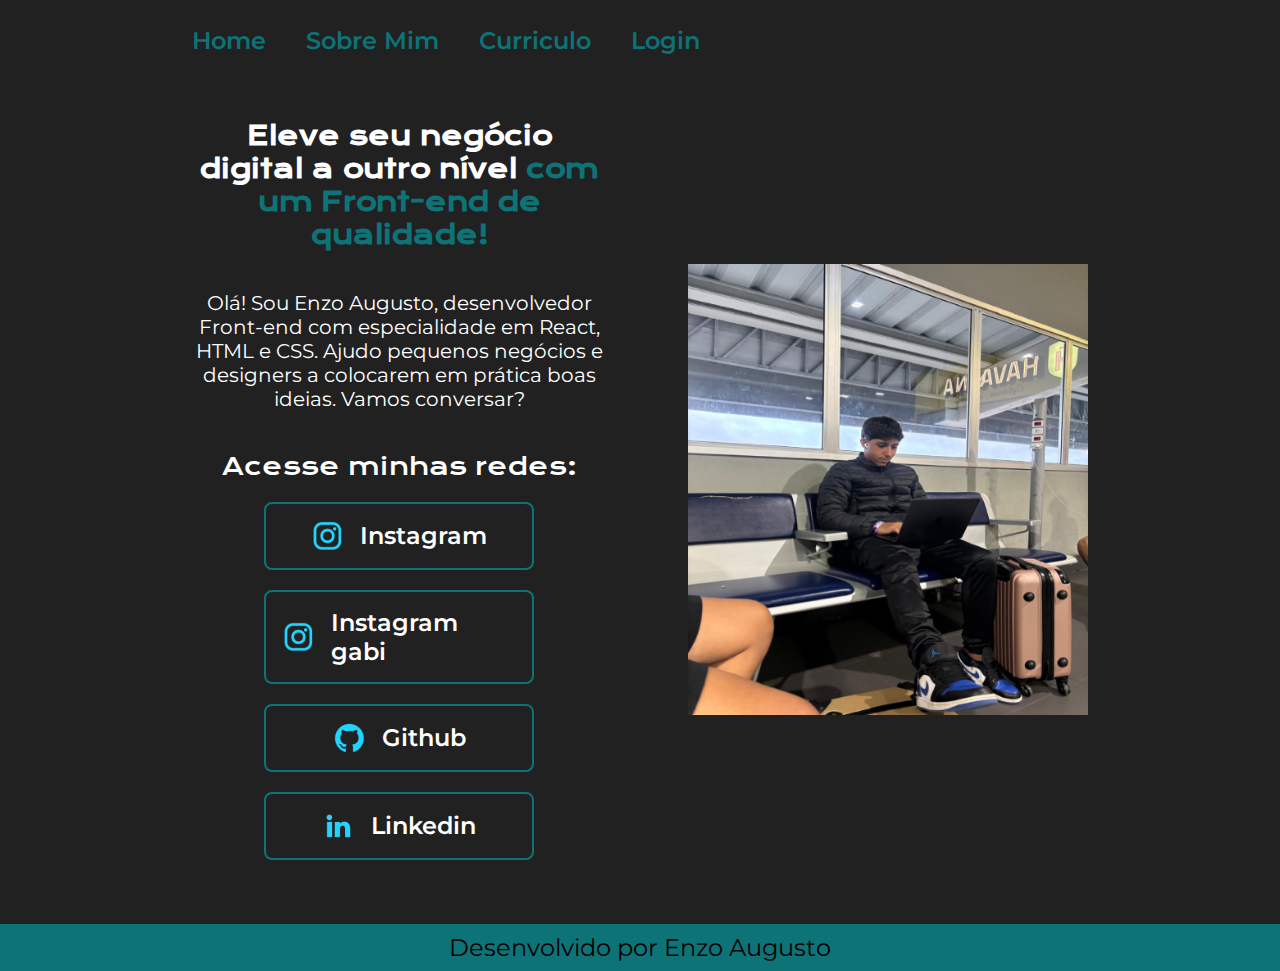
<file: index.html>
<!DOCTYPE html>
<html lang="pt-br">
<head>
    <meta charset="UTF-8">
    <meta name="viewport" content="width=device-width, initial-scale=1.0">
    <title>Portfolio</title>
    <link rel="stylesheet" href="styles/style.css">
    <link rel="shortcut icon" href="assets/favicon.ico" type="image/x-icon">
</head>
<body>
    <header class="cabecalho">
        <nav class="cabecalho__menu"> 
            <a class="cabecalho__menu_home" href="index.html">Home</a>
            <a class="cabecalho__menu_sobremim" href="about.html">Sobre Mim</a>
            <a class="cabecalho__menu_curriculo" href="curriculo.html">Curriculo</a>
            <a class="cabecalho__menu_login" href="login.html">Login</a>
            
        </nav>
    </header>
    <main class="apresentaçao">
        <section class="apresentaçao__conteudo">
            <h1 class="apresentaçao__conteudo__titulo">Eleve seu negócio digital a outro nível <strong class="titulo-destaque">com um Front-end de qualidade!</strong></h1>
            <p class="apresentaçao__conteudo__paragrafo">Olá! Sou <span class="nome_enzo">Enzo Augusto</span>, desenvolvedor Front-end com especialidade em React, HTML e CSS. Ajudo pequenos negócios e designers a colocarem em prática boas ideias. Vamos conversar?</p>
            <div class="apresentaçao__link">
                <h2 class="apresentaçao__link_subtituloh2">Acesse minhas redes:</h2>
                <a class="apresentaçao__links__link01" href="https://www.instagram.com/enzoo.august/">

                    <img src="assets/instagram logo.png" alt="logo instagram">Instagram</a>
                    <a class="apresentaçao__links__link02" href="https://www.instagram.com/gabisandre_/">

                        <img src="assets/instagram logo.png" alt="insta">Instagram gabi</a>
                <a class="apresentaçao__links__link03" href="https://github.com/Enzoo-august">
                    <img src="assets/github logo.png" alt="github">Github</a>

                    <a class="apresentaçao__links__link04" href="https://www.linkedin.com/in/enzoo-august/"> 
                        <img src="assets/linkedin logo.png" alt="Linkedin">Linkedin </a>
                
            </div> 
            
         
     </section> <img src="assets/enzo aeroporto01.png" alt="Foto do Enzo" class="minha_imagem">
    </main>
    <footer class="roda_pe"><p>Desenvolvido por Enzo Augusto</p></footer>
</body>
</html>
</file>
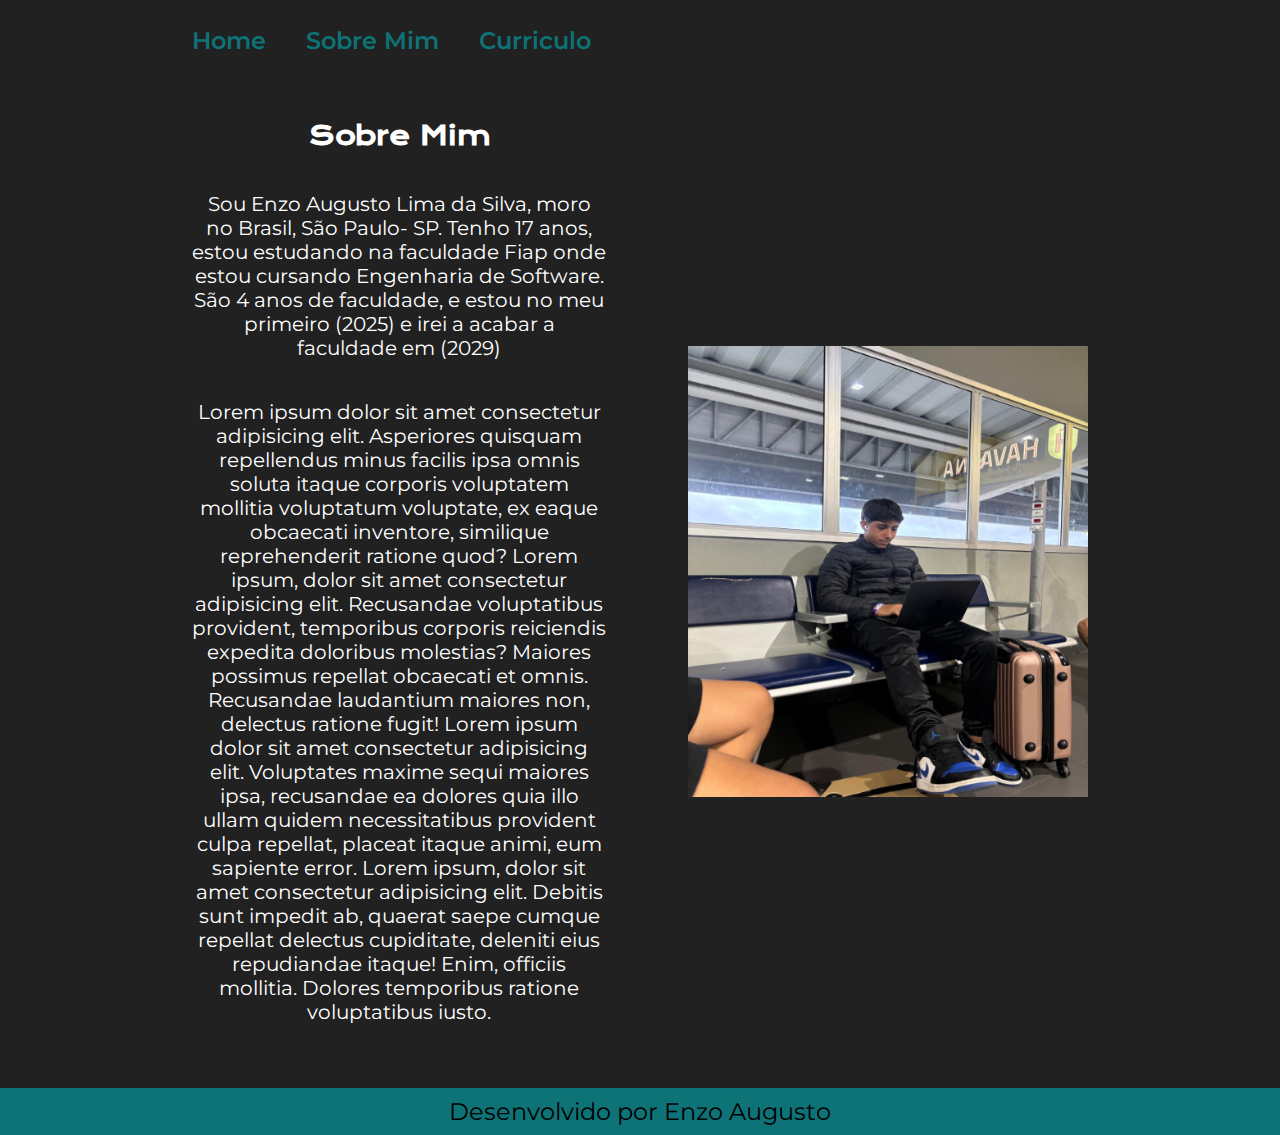
<file: about.html>
<!DOCTYPE html>
<html lang="pt-br">
<head>
    <meta charset="UTF-8">
    <meta name="viewport" content="width=device-width, initial-scale=1.0">
    <title>Sobre Mim</title>
    <link rel="stylesheet" href="styles/style.css">
    <link rel="shortcut icon" href="assets/favicon.ico" type="image/x-icon">

</head>
<body>
    <header class="cabecalho">
        <nave class="cabecalho__menu"> 
            <a class="cabecalho__menu_home" href="index.html">Home</a>
            <a class="cabecalho__menu_sobremim" href="about.html">Sobre Mim</a>
            <a class="cabecalho__menu_curriculo" href="curriculo.html">Curriculo</a>
        
        </nave>
    </header>
    <main class="apresentaçao">
        <section class="apresentaçao__conteudo">
            <h1 class="apresentaçao__conteudo__titulo">Sobre Mim</h1>
            <p class="apresentaçao__conteudo__paragrafo">Sou Enzo Augusto Lima da Silva, moro no Brasil, São Paulo- SP. Tenho 17 anos, estou estudando na faculdade Fiap onde estou cursando Engenharia de Software. São 4 anos de faculdade, e estou no meu primeiro (2025) e irei a acabar a faculdade em (2029)</p>
            
            <p class="apresentaçao__conteudo__paragrafo"> Lorem ipsum dolor sit amet consectetur adipisicing elit. Asperiores quisquam repellendus minus facilis ipsa omnis soluta itaque corporis voluptatem mollitia voluptatum voluptate, ex eaque obcaecati inventore, similique reprehenderit ratione quod? Lorem ipsum, dolor sit amet consectetur adipisicing elit. Recusandae voluptatibus provident, temporibus corporis reiciendis expedita doloribus molestias? Maiores possimus repellat obcaecati et omnis. Recusandae laudantium maiores non, delectus ratione fugit! Lorem ipsum dolor sit amet consectetur adipisicing elit. Voluptates maxime sequi maiores ipsa, recusandae ea dolores quia illo ullam quidem necessitatibus provident culpa repellat, placeat itaque animi, eum sapiente error. Lorem ipsum, dolor sit amet consectetur adipisicing elit. Debitis sunt impedit ab, quaerat saepe cumque repellat delectus cupiditate, deleniti eius repudiandae itaque! Enim, officiis mollitia. Dolores temporibus ratione voluptatibus iusto.</p>
        </section> <img class="minha_imagem" src="assets/enzo aeroporto01.png" alt="Foto enzo">
    </main>
    <footer class="roda_pe"><p>Desenvolvido por Enzo Augusto</p></footer>
</body>
</html>
</file>
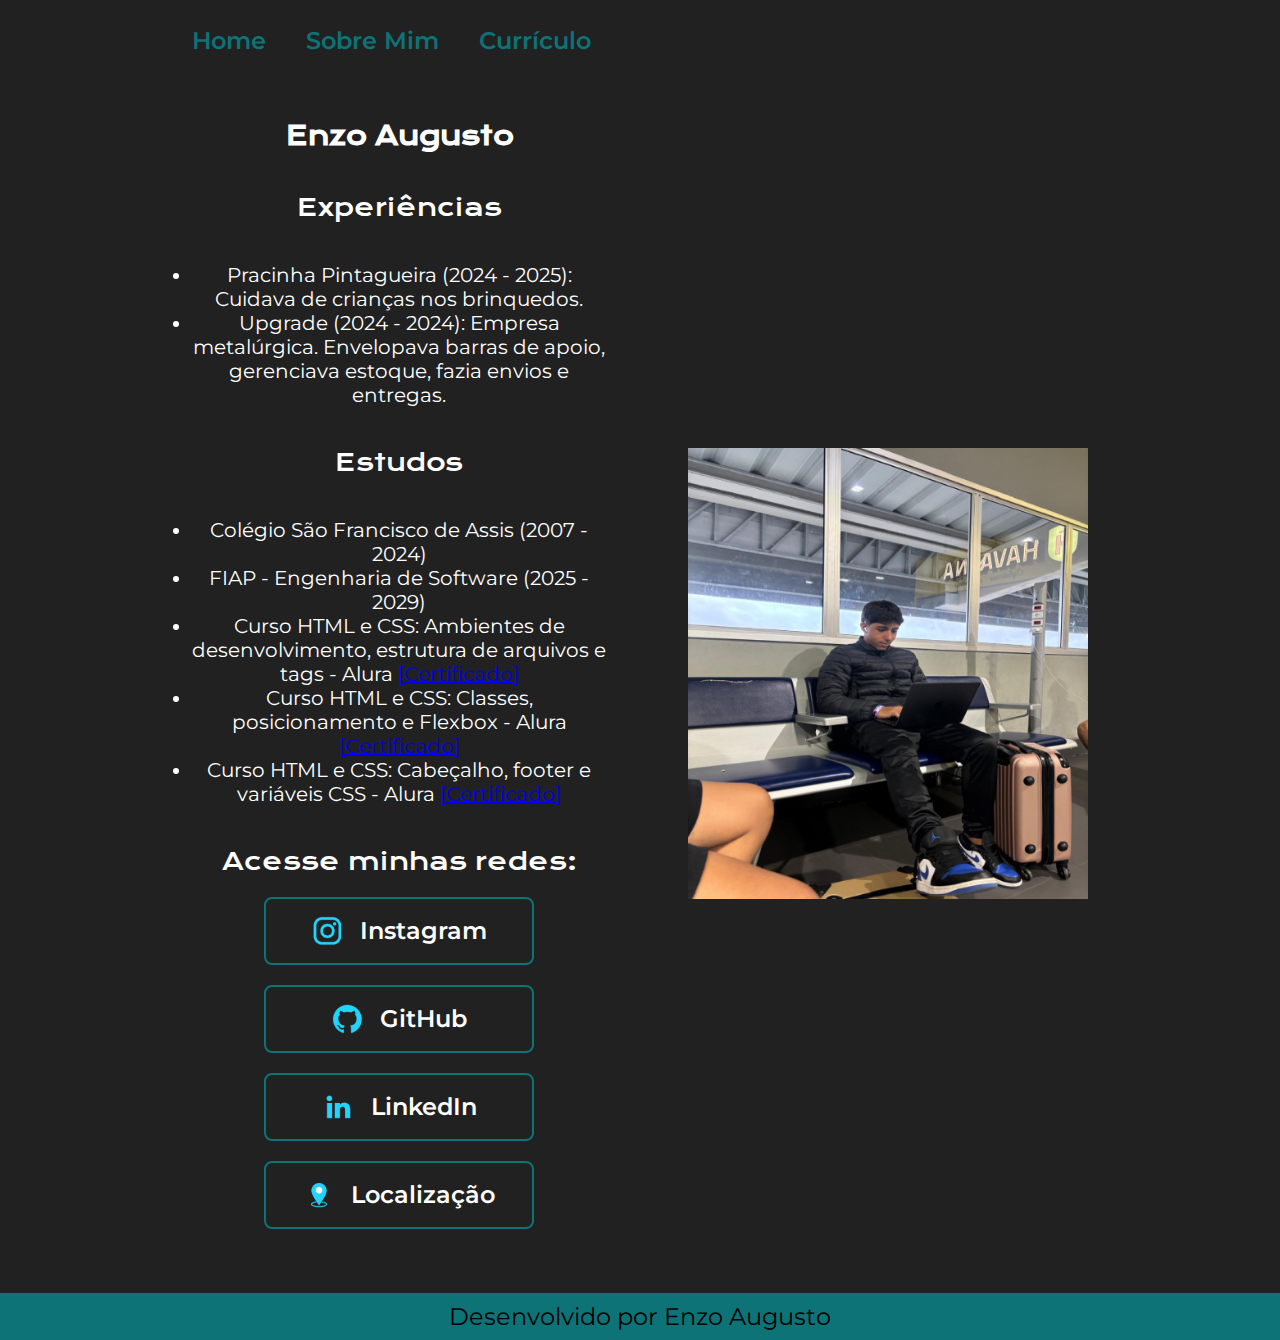
<file: curriculo.html>
<!DOCTYPE html>
<html lang="pt-br">
<head>
    <meta charset="UTF-8">
    <meta name="viewport" content="width=device-width, initial-scale=1.0">
    <title>Currículo</title>
    <link rel="stylesheet" href="styles/style.css">
    <link rel="shortcut icon" href="assets/favicon.ico" type="image/x-icon">
</head>
<body>
    <header class="cabecalho">
        <nav class="cabecalho__menu"> 
            <a class="cabecalho__menu_home" href="index.html">Home</a>
            <a class="cabecalho__menu_sobremim" href="about.html">Sobre Mim</a>
            <a class="cabecalho__menu_curriculo" href="curriculo.html">Currículo</a>
        </nav>
    </header>
    
    <main class="apresentaçao">
        <section class="apresentaçao__conteudo">
            <h1 class="apresentaçao__conteudo__titulo">Enzo Augusto</h1>

            <h2 class="apresentaçao__link_subtituloh2">Experiências</h2>
            <ul class="apresentaçao__conteudo__paragrafo">
                <li>Pracinha Pintagueira (2024 - 2025): Cuidava de crianças nos brinquedos.</li>
                <li>Upgrade (2024 - 2024): Empresa metalúrgica. Envelopava barras de apoio, gerenciava estoque, fazia envios e entregas.</li>
            </ul>

            <h2 class="apresentaçao__link_subtituloh2">Estudos</h2>
            <ul class="apresentaçao__conteudo__paragrafo">
                <li>Colégio São Francisco de Assis (2007 - 2024)</li>
                <li>FIAP - Engenharia de Software (2025 - 2029)</li>
                <li>Curso HTML e CSS: Ambientes de desenvolvimento, estrutura de arquivos e tags - Alura 
                    <a href="assets/Enzoaugustto - Curso HTML e CSS_ ambientes de desenvolvimento, estrutura de arquivos e tags - Alura.pdf">[Certificado]</a>
                </li>
                <li>Curso HTML e CSS: Classes, posicionamento e Flexbox - Alura 
                    <a href="assets/Enzoaugustto - Curso HTML e CSS_ Classes, posicionamento e Flexbox - Alura.pdf">[Certificado]</a>
                </li>
                <li>Curso HTML e CSS: Cabeçalho, footer e variáveis CSS - Alura 
                    <a href="file:///C:/Users/LENOVO%20EXPERT/Downloads/Enzoaugustto%20-%20Curso%20HTML%20e%20CSS_%20cabe%C3%A7alho,%20footer%20e%20vari%C3%A1veis%20CSS%20-%20Alura.pdf">[Certificado]</a>
                </li>
            </ul>

            <div class="apresentaçao__link">
                <h2 class="apresentaçao__link_subtituloh2">Acesse minhas redes:</h2>
                <a class="apresentaçao__links__link01" href="https://www.instagram.com/enzoo.august/">
                    <img src="assets/instagram logo.png" alt="Instagram">Instagram</a>
                <a class="apresentaçao__links__link02" href="https://github.com/Enzoo-august">
                    <img src="assets/github logo.png" alt="GitHub">GitHub</a>
                <a class="apresentaçao__links__link03" href="https://www.linkedin.com/in/enzoo-august/">
                    <img src="assets/linkedin logo.png" alt="LinkedIn">LinkedIn</a>
                <a class="apresentaçao__links__link04" href="https://www.google.com/search?q=rua+amalia+cerelo+godespoti+30">
                    <img src="assets/logo certo localizaocao.png" alt="Localização">Localização</a>
            </div>
        </section>

        <img src="assets/enzo aeroporto01.png" alt="Foto do Enzo" class="minha_imagem">
    </main>

    <footer class="roda_pe"><p>Desenvolvido por Enzo Augusto</p></footer>
</body>
</html>
</file>
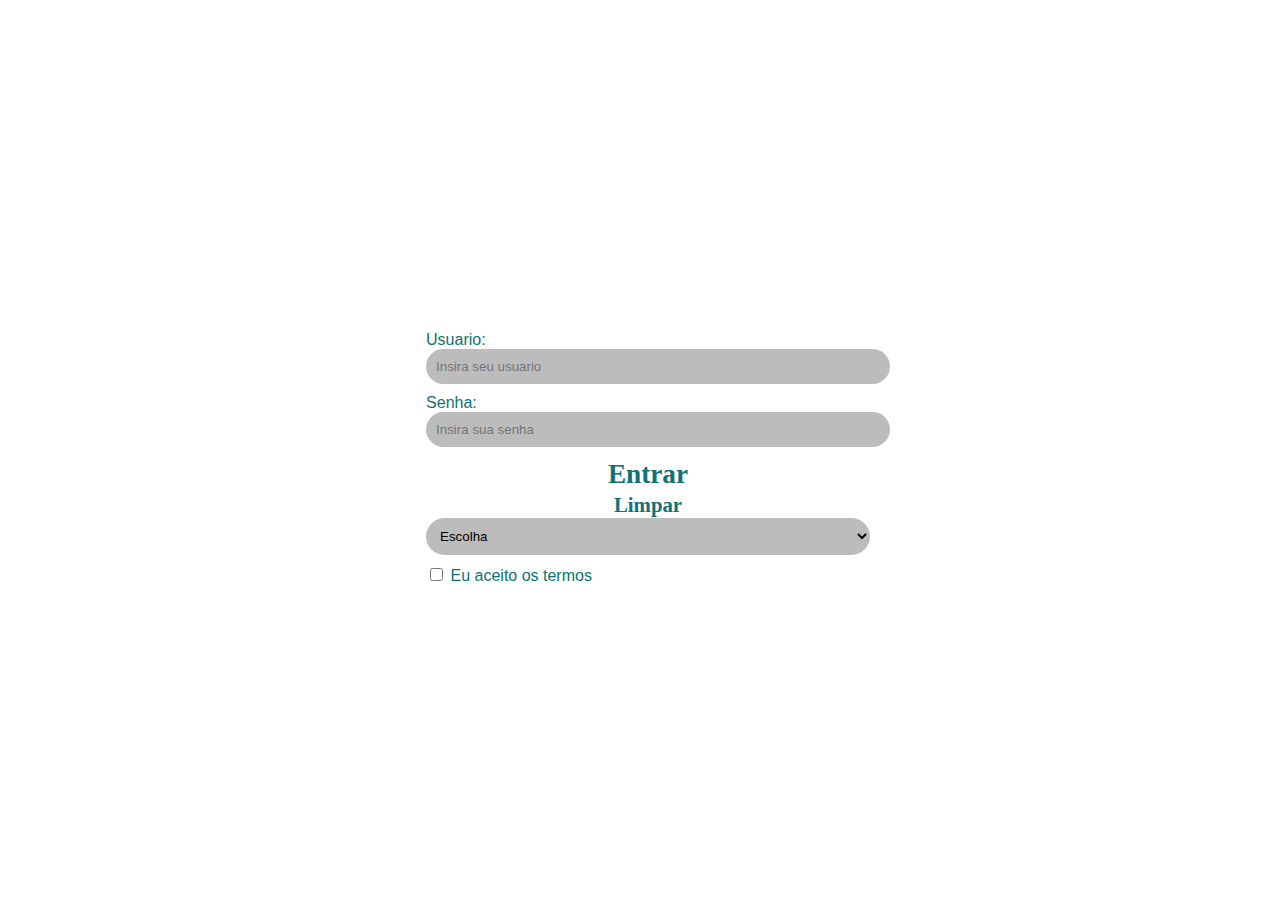
<file: login.html>
<!DOCTYPE html>
<html lang="pt-br">
<head>
    <meta charset="UTF-8">
    <meta name="viewport" content="width=device-width, initial-scale=1.0">
    <title>Document</title>
    <link rel="stylesheet" href="styles/paginalogin.css">
</head>
<body>
    <form action="">
        <label for="txtUsuario">Usuario: </label>
        <input type="txt" 
        name="txtUsuario" 
        id="txtUsuario"
        placeholder="Insira seu usuario"
        required
        minlength="1"
        class="txtUsuario">
        <br>
        <label for="txtSenha">Senha: </label>
        <input type="password"
         name="txtSenha"
          id="txtSenha"
          placeholder="Insira sua senha"
          required
          minlength="1"
          class="txtSenha">
          <br>

        <button type="submit" class="botao_entrar"> <a href="index.html" class="botao_entrar">Entrar</a></button>
        <button type="reset" class="botao_limpar">Limpar</button>
        
        <select name="" id="" class="select_genero">
            <option value="">Escolha</option>
            <option value="">Homem</option>
            <option value="">Mulher</option>
            <option value="">Não me indentifico com nenhum desses</option>

            <input type="checkbox">
            <label for="">Eu aceito os termos </label>

        </select>


    </form>
</body>
</html>
</file>
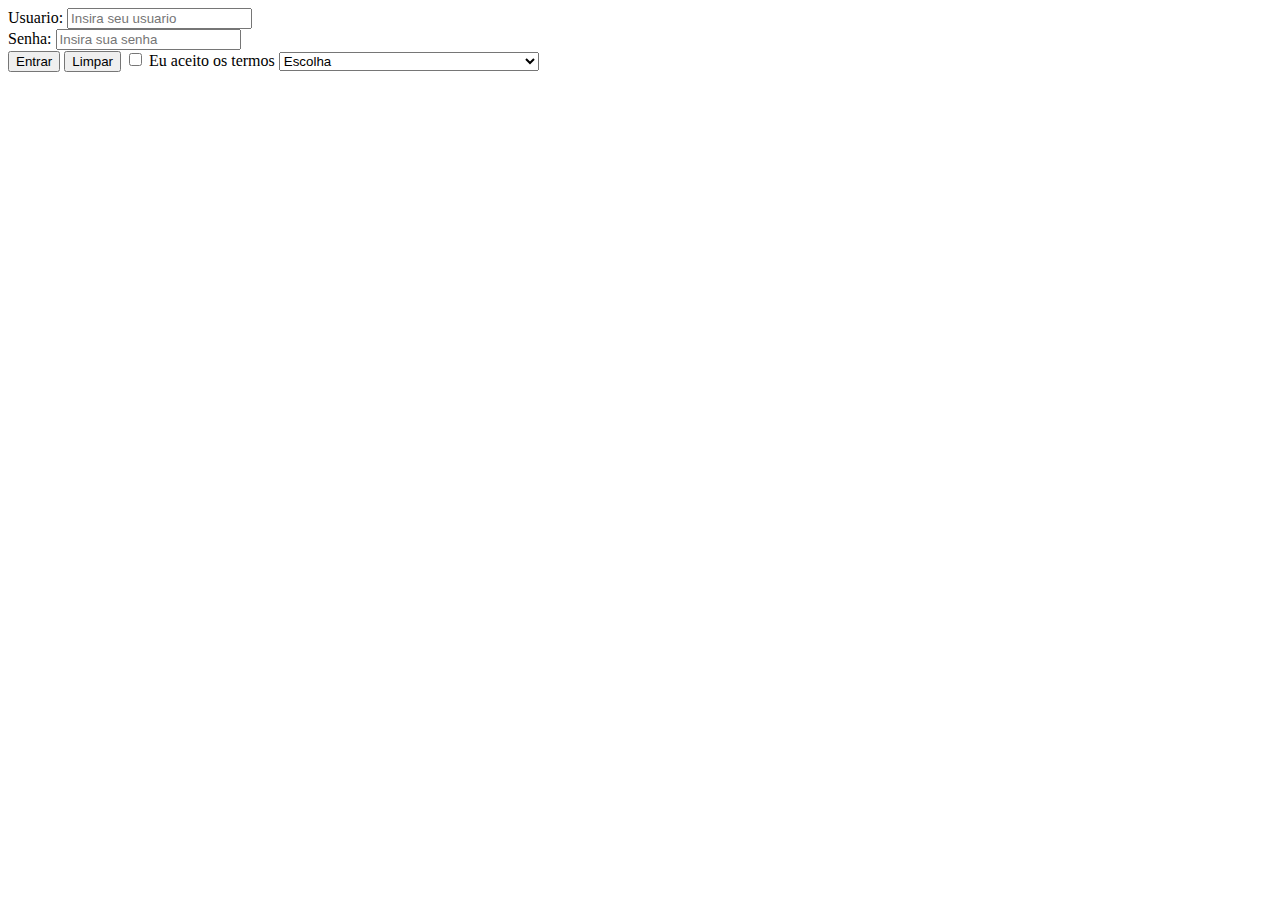
<file: teste.html>
<!DOCTYPE html>
<html lang="pt-br">
<head>
    <meta charset="UTF-8">
    <meta name="viewport" content="width=device-width, initial-scale=1.0">
    <title>Document</title>
</head>
<body>
    <form action="">
        <label for="txtUsuario">Usuario: </label>
        <input type="txt" 
        name="txtUsuario" 
        id="txtUsuario"
        placeholder="Insira seu usuario"
        required
        minlength="1">
        <br>
        <label for="txtSenha">Senha: </label>
        <input type="password"
         name="txtSenha"
          id="txtSenha"
          placeholder="Insira sua senha"
          required
          minlength="1"
          >
          <br>

        <button type="submit">Entrar</button>
        <button type="reset">Limpar</button>

        <input type="checkbox">
        <label for="">Eu aceito os termos </label>
        <select name="" id="">
            <option value="">Escolha</option>
            <option value="">Homem</option>
            <option value="">Mulher</option>
            <option value="">Não me indentifico com nenhum desses</option>

        </select>


    </form>
</body>
</html>
</file>
<file: styles/style.css>
@import url('https://fonts.googleapis.com/css2?family=Krona+One&family=Montserrat:ital,wght@0,100..900;1,100..900&display=swap');

* {
  margin: 0;
  padding: 0;
  box-sizing: border-box;
}

:root {
  --cor-primaria: #212121;
  --cor-secundaria: #ffffff;
  --cor-terciaria: #0D7377;
  --cor-hover: #5a5a5a;

  --fonte-primaria: "Krona One", sans-serif;
  --fonte-secundaria: "Montserrat", sans-serif;
}

body {
  background-color: var(--cor-primaria);
  color: var(--cor-secundaria);
  font-family: var(--fonte-secundaria);
}

.titulo-destaque {
  color: var(--cor-terciaria);
}

.cabecalho {
  padding: 2% 0 0 15%;
}

.cabecalho__menu {
  display: flex;
  gap: 40px;
  flex-wrap: wrap;
}

.cabecalho__menu a {
  color: var(--cor-terciaria);
  font-family: var(--fonte-secundaria);
  font-size: 1.5rem;
  font-weight: 600;
  text-decoration: none;
}

.apresentaçao {
  display: flex;
  align-items: center;
  justify-content: space-between;
  padding: 5% 15%;
  gap: 82px;
  flex-wrap: wrap;
}

.minha_imagem {
  width: 100%;
  max-width: 400px;
  height: auto;
}

.apresentaçao__conteudo {
  flex: 1;
  display: flex;
  flex-direction: column;
  align-items: center;
  gap: 40px;
}

.apresentaçao__conteudo__titulo {
  font-size: clamp(1.5rem, 2vw, 2rem);
  font-family: var(--fonte-primaria);
  text-align: center;
}

.apresentaçao__conteudo__paragrafo {
  font-size: clamp(1rem, 2vw, 1.25rem);
  text-align: center;
}

.nome_enzo:hover {
  color: red;
}

.apresentaçao__link {
  display: flex;
  flex-direction: column;
  align-items: center;
  gap: 20px;
  width: 100%;
}

.apresentaçao__link_subtituloh2 {
  font-family: var(--fonte-primaria);
  font-weight: 400;
  font-size: 1.5rem;
  text-align: center;
}

.apresentaçao__link a {
  display: flex;
  justify-content: center;
  align-items: center;
  gap: 16px;
  border: 2px solid var(--cor-terciaria);
  width: 65%;
  max-width: 300px;
  border-radius: 8px;
  font-size: 1.5rem;
  font-weight: 600;
  padding: 1rem;
  text-decoration: none;
  color: var(--cor-secundaria);
  background-color: var(--cor-primaria);
  transition: background 0.3s, transform 0.2s;
}

.apresentaçao__link a:hover {
  background-color: var(--cor-hover);
  transform: scale(1.02);
  cursor: pointer;
}

.apresentaçao__link a:nth-child(3):hover {
  font-size: 1.25rem;
  cursor: alias;
}

.apresentaçao__link a:nth-child(4):hover {
  cursor: grab;
}

.roda_pe {
  background-color: var(--cor-terciaria);
  color: #000;
  display: flex;
  justify-content: center;
  font-size: 1.5rem;
  font-family: var(--fonte-secundaria);
  padding: 0.5625rem;
  font-weight: 400;
  transition: background 0.3s;
}

.roda_pe:hover {
  background-color: red;
}

/* RESPONSIVIDADE */
@media (max-width: 1200px) {
  .cabecalho {
    padding: 10%;
    text-align: center;
  }

  .cabecalho__menu {
    justify-content: center;
    gap: 20px;
  }

  .apresentaçao {
    flex-direction: column-reverse;
    padding: 5%;
    gap: 40px;
  }

  .apresentaçao__conteudo {
    width: 100%;
  }

  .minha_imagem {
    margin: 0 auto;
  }
}

@media (max-width: 600px) {
  .apresentaçao__link a {
    width: 80%;
    font-size: 1.2rem;
    padding: 0.8rem;
  }

  .cabecalho__menu a {
    font-size: 1.2rem;
  }
}
</file>
<file: styles/paginalogin.css>
:root {
    --cor-primaria: #000000;
    --cor-secundaria: #ffffff;
    --cor-terciaria: #0D7377;
    --cor-hover: #5a5a5a;

    --fonte-primaria:"Krona One", sans-serif ;
    --fonte-secundaria:'Montserrast', sans-serif;
}


body {
    background-image: url(https://png.pngtree.com/thumb_back/fw800/back_our/20190628/ourmid/pngtree-dark-wall-background-material-image_279996.jpg);

    background-size: 100%;
    color: var(--cor-terciaria);
    display: flex;
    justify-content: center;
    align-items: center;  
    height: 100vh;
    width: 100vw;
    font-family: var(--fonte-primaria);  
}

.botao_entrar {
    /* background-color: c red green blue)); */
    color: var(--cor-terciaria);
    border-radius: 510px;
    padding: 1px;
    margin-bottom: 10px;
    display: block;
    margin: 0 auto;
    width: auto;
    background: none;
    border: none;
    font-family: Georgia, 'Times New Roman', Times, serif;
    font-size: 1.7rem;
    font-weight: 600;
    text-decoration: none;
}
.botao_entrar:hover {
    background-color: var(--cor-hover);
    border-width: 2px;
    border-style: solid;
    transform: scale(1.1);
    transition: transform 0.3s ease;
    border: none;
    padding: 5px;
    font-size: 1.25rem;
    cursor: pointer;
}

.botao_limpar{
    color: var(--cor-terciaria);
    border-radius: 510px;
    padding: 1px;
    margin-top: 20px;
    margin-bottom: 10px;
    display: block;
    margin: 0 auto;
    width: auto;
    background: none;
    border: none;
    font-family: Georgia, 'Times New Roman', Times, serif;
    font-size: 1.3rem;
    font-weight: 600;
    text-decoration: none;
}

.botao_limpar:hover {
    background-color: var(--cor-hover);
    border-width: 2px;
    border-style: solid;
    transform: scale(1.1);
    transition: transform 0.3s ease;
    border: none;
    padding: 5px;
    font-size: 1.25rem;
    cursor: pointer;
}

.txtUsuario {
    background-color: #bcbcbd;
    border-radius: 510px;
    padding: 10px;
    margin-bottom: 10px;
    width: 100%;
    border: none;
}
.txtUsuario:hover {
    background-color: #ffffff;
    border-radius: 510px;
    padding: 11px;
    margin-bottom: 10px;
    width: 100%;
    border: none;
}
.txtSenha {
    background-color: #bcbcbc;
    border-radius: 510px;
    padding: 10px;
    margin-bottom: 10px;
    width: 100%;
    border: none;
}
.txtSenha:hover {
    background-color: #fff;
    border-radius: 510px;
    padding: 11px;
    margin-bottom: 10px;
    width: 100%;
    border: none;

}



.select_genero {
    background-color: #bcbcbc;
    border-radius: 510px;
    padding: 10px;
    margin-bottom: 10px;
    width: 100%;
    border: none;
}
.select_genero:hover {
    background-color: #fff;
    border-radius: 510px;
    padding: 11px;
    margin-bottom: 10px;
    width: 100%;
    border: none;
}
</file>
